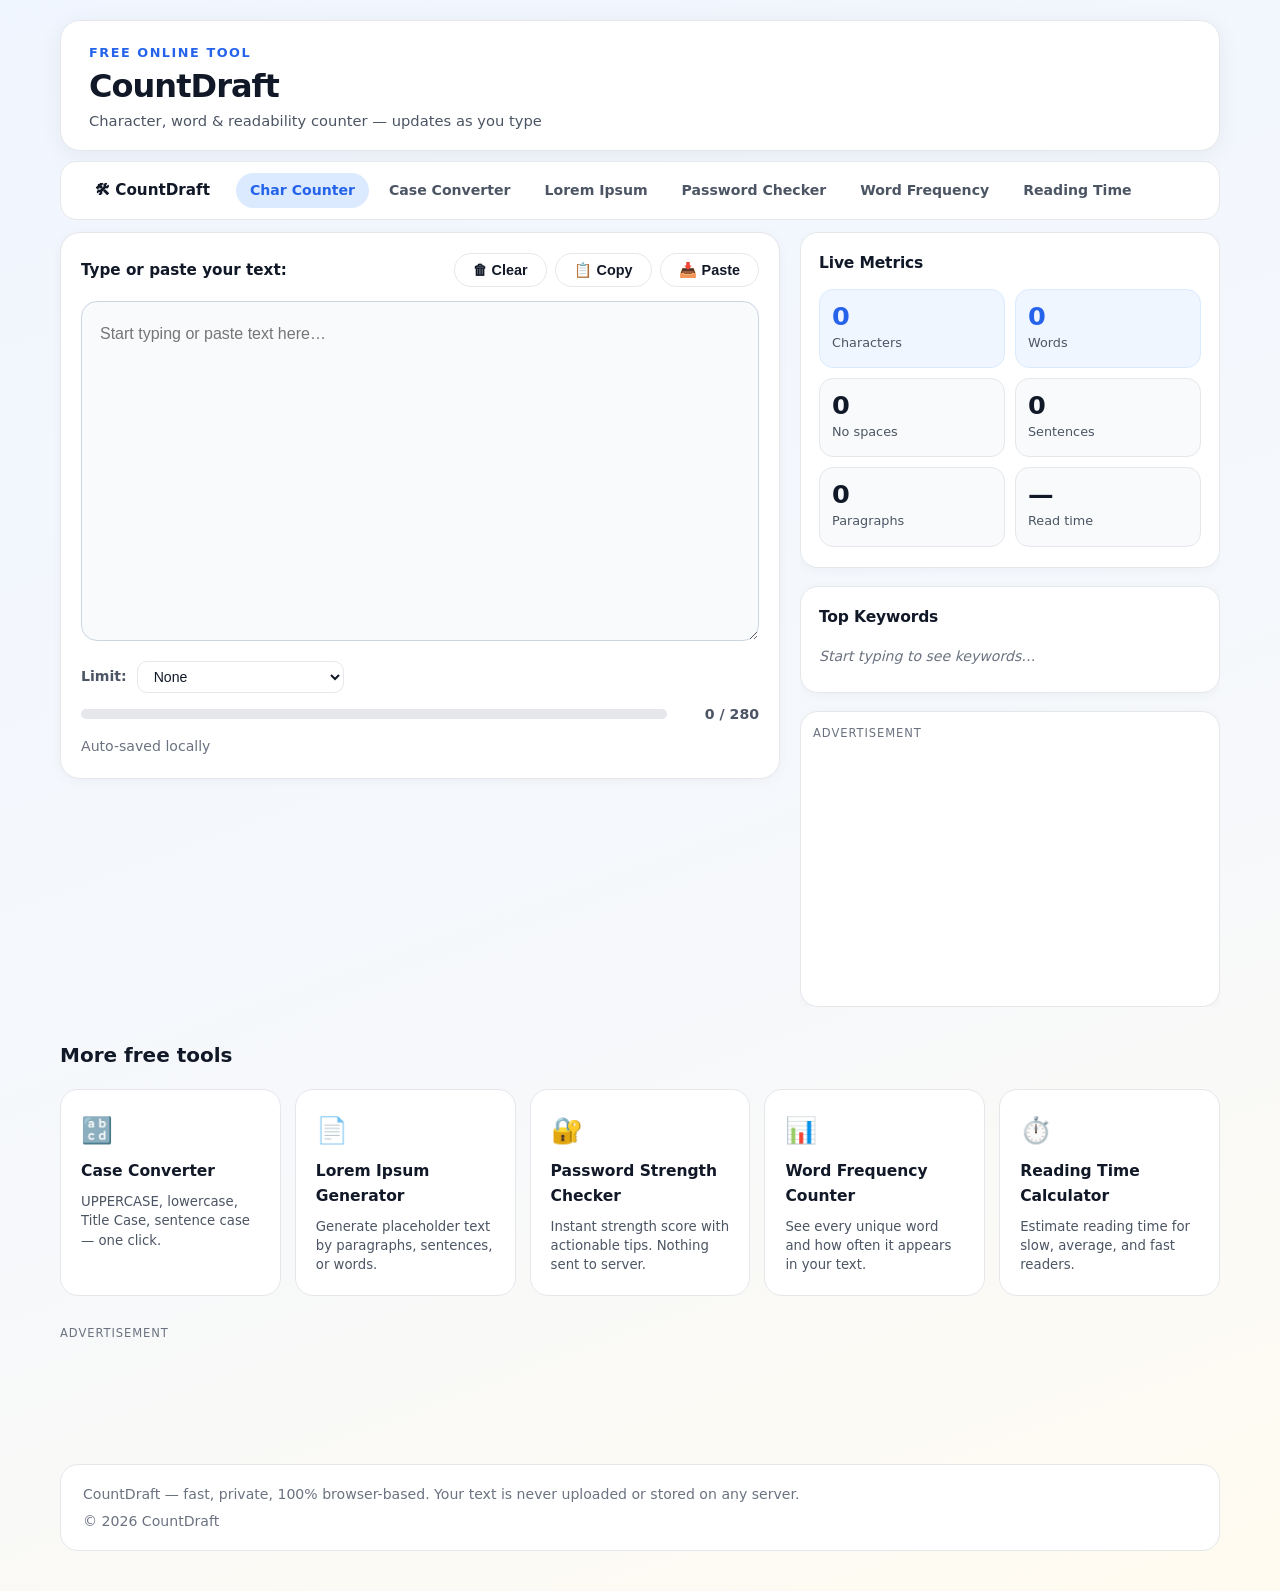
<file: index.html>
<!DOCTYPE html>
<html lang="en">
<head>
  <meta charset="UTF-8" />
  <meta name="viewport" content="width=device-width, initial-scale=1.0" />
  <meta name="description" content="CountDraft — free instant character, word, sentence and paragraph counter with character limits for Twitter, LinkedIn, Instagram and more. Perfect for writers, students, and marketers." />
  <meta name="google-adsense-account" content="ca-pub-3660868413101432" />
  <title>CountDraft | Free Character & Word Counter</title>
  <!-- Google Analytics -->
  <script async src="https://www.googletagmanager.com/gtag/js?id=G-VCFSG1SNF4"></script>
  <script>
    window.dataLayer = window.dataLayer || [];
    function gtag(){dataLayer.push(arguments);}
    gtag('js', new Date());
    gtag('config', 'G-VCFSG1SNF4');
  </script>
  <link rel="stylesheet" href="styles.css" />
  <script async src="https://pagead2.googlesyndication.com/pagead/js/adsbygoogle.js?client=ca-pub-3660868413101432"
     crossorigin="anonymous"></script>
</head>
<body>
  <div class="page-shell">

    <!-- Header — brand top, leaderboard below (no layout shift) -->
    <header class="site-header">
      <div class="header-brand">
        <p class="eyebrow">Free Online Tool</p>
        <h1>CountDraft</h1>
        <p class="header-tagline">Character, word &amp; readability counter — updates as you type</p>
      </div>
    </header>

    <!-- Site navigation -->
    <nav class="site-nav" aria-label="Tools">
      <a href="/" class="nav-home">🛠 CountDraft</a>
      <a href="/" class="active">Char Counter</a>
      <a href="/case-converter/">Case Converter</a>
      <a href="/lorem-ipsum/">Lorem Ipsum</a>
      <a href="/password-checker/">Password Checker</a>
      <a href="/word-frequency/">Word Frequency</a>
      <a href="/reading-time/">Reading Time</a>
    </nav>

    <!-- Leaderboard ad sits between header and editor — no content shifts when it loads -->
    <div class="header-ad">
      <div class="ad-label">Advertisement</div>
      <ins class="adsbygoogle ad-leaderboard"
           style="display:block"
           data-ad-client="ca-pub-3660868413101432"
           data-ad-slot="3349015779"
           data-ad-format="auto"
           data-full-width-responsive="true"></ins>
      <script>(adsbygoogle = window.adsbygoogle || []).push({});</script>
    </div>

    <main>
      <!-- Editor + sticky sidebar layout -->
      <section id="editor" class="editor-section">

        <!-- Left: text editor -->
        <div class="editor-card">
          <div class="toolbar">
            <span class="toolbar-label">Type or paste your text:</span>
            <div class="toolbar-actions">
              <button id="btnClear" class="button button-tertiary" title="Clear all text">
                <span aria-hidden="true">🗑</span> Clear
              </button>
              <button id="btnCopy" class="button button-tertiary" title="Copy to clipboard">
                <span aria-hidden="true">📋</span> Copy
              </button>
              <button id="btnPaste" class="button button-tertiary" title="Paste from clipboard (Ctrl+V also works)">
                <span aria-hidden="true">📥</span> Paste
              </button>
            </div>
          </div>

          <textarea id="textInput"
            placeholder="Start typing or paste text here…"
            aria-label="Text editor for counting characters and words"></textarea>

          <!-- Goal / character-limit tracker -->
          <div class="goal-row">
            <div class="goal-controls">
              <label for="goalSelect" class="goal-label">Limit:</label>
              <select id="goalSelect" class="goal-select" aria-label="Character limit preset">
                <option value="">None</option>
                <option value="280">Twitter / X (280)</option>
                <option value="500">Mastodon (500)</option>
                <option value="2200">Instagram caption (2,200)</option>
                <option value="3000">LinkedIn post (3,000)</option>
                <option value="custom">Custom…</option>
              </select>
              <input id="goalCustom" class="goal-input" type="number" min="1"
                placeholder="e.g. 500" aria-label="Custom character limit" />
            </div>
            <div class="goal-progress-wrap" id="goalProgressWrap" hidden>
              <div class="goal-progress-bar" role="progressbar"
                aria-valuenow="0" aria-valuemin="0" aria-valuemax="100">
                <div class="goal-progress-fill" id="goalFill"></div>
              </div>
              <span class="goal-counter" id="goalCounter" aria-live="polite">0 / 280</span>
            </div>
          </div>

          <div class="status-row">
            <span id="saveStatus">Auto-saved locally</span>
            <span id="restoreStatus"></span>
          </div>
        </div>

        <!-- Right: sticky metrics sidebar -->
        <aside class="metrics-panel" aria-label="Live text metrics">

          <!-- Core stats -->
          <div class="metrics-card">
            <h2>Live Metrics</h2>
            <div class="metrics-grid">
              <div class="metric-item metric-highlight">
                <span id="charCount">0</span>
                <p>Characters</p>
              </div>
              <div class="metric-item metric-highlight">
                <span id="wordCount">0</span>
                <p>Words</p>
              </div>
              <div class="metric-item">
                <span id="charNoSpaceCount">0</span>
                <p>No spaces</p>
              </div>
              <div class="metric-item">
                <span id="sentenceCount">0</span>
                <p>Sentences</p>
              </div>
              <div class="metric-item">
                <span id="paragraphCount">0</span>
                <p>Paragraphs</p>
              </div>
              <div class="metric-item">
                <span id="readTime">—</span>
                <p>Read time</p>
              </div>
            </div>
          </div>

          <!-- Keyword density — now in sidebar, visible without scrolling -->
          <div class="metrics-card keywords-card">
            <h2>Top Keywords</h2>
            <ul id="keywordList" class="keyword-list">
              <li class="keyword-empty">Start typing to see keywords…</li>
            </ul>
          </div>

          <!-- Sidebar ad (300×250 — highest RPM unit) -->
          <div class="metrics-card ad-panel">
            <div class="ad-label">Advertisement</div>
            <ins class="adsbygoogle ad-sidebar"
             style="display:block"
             data-ad-client="ca-pub-3660868413101432"
             data-ad-slot="8772164620"
             data-ad-format="auto"
             data-full-width-responsive="true"></ins>
        <script>(adsbygoogle = window.adsbygoogle || []).push({});</script>
          </div>

        </aside>
      </section>

      <!-- More tools -->
      <section class="features-section">
        <h2>More free tools</h2>
        <div class="tools-grid">
          <a href="/case-converter/" class="tool-link-card">
            <span class="tl-icon">🔡</span>
            <span class="tl-name">Case Converter</span>
            <span class="tl-desc">UPPERCASE, lowercase, Title Case, sentence case — one click.</span>
          </a>
          <a href="/lorem-ipsum/" class="tool-link-card">
            <span class="tl-icon">📄</span>
            <span class="tl-name">Lorem Ipsum Generator</span>
            <span class="tl-desc">Generate placeholder text by paragraphs, sentences, or words.</span>
          </a>
          <a href="/password-checker/" class="tool-link-card">
            <span class="tl-icon">🔐</span>
            <span class="tl-name">Password Strength Checker</span>
            <span class="tl-desc">Instant strength score with actionable tips. Nothing sent to server.</span>
          </a>
          <a href="/word-frequency/" class="tool-link-card">
            <span class="tl-icon">📊</span>
            <span class="tl-name">Word Frequency Counter</span>
            <span class="tl-desc">See every unique word and how often it appears in your text.</span>
          </a>
          <a href="/reading-time/" class="tool-link-card">
            <span class="tl-icon">⏱️</span>
            <span class="tl-name">Reading Time Calculator</span>
            <span class="tl-desc">Estimate reading time for slow, average, and fast readers.</span>
          </a>
        </div>
      </section>

      <!-- Responsive horizontal ad banner — above footer -->
      <div class="ad-banner-wrap">
        <div class="ad-label">Advertisement</div>
        <ins class="adsbygoogle ad-horizontal"
             style="display:block"
             data-ad-client="ca-pub-3660868413101432"
             data-ad-slot="3636790382"
             data-ad-format="auto"
             data-full-width-responsive="true"></ins>
        <script>(adsbygoogle = window.adsbygoogle || []).push({});</script>
      </div>
    </main>

    <footer class="footer">
      <p>CountDraft — fast, private, 100% browser-based. Your text is never uploaded or stored on any server.</p>
      <p>© 2026 CountDraft</p>
    </footer>
  </div>
  <script src="script.js"></script>
</body>
</html>
</file>
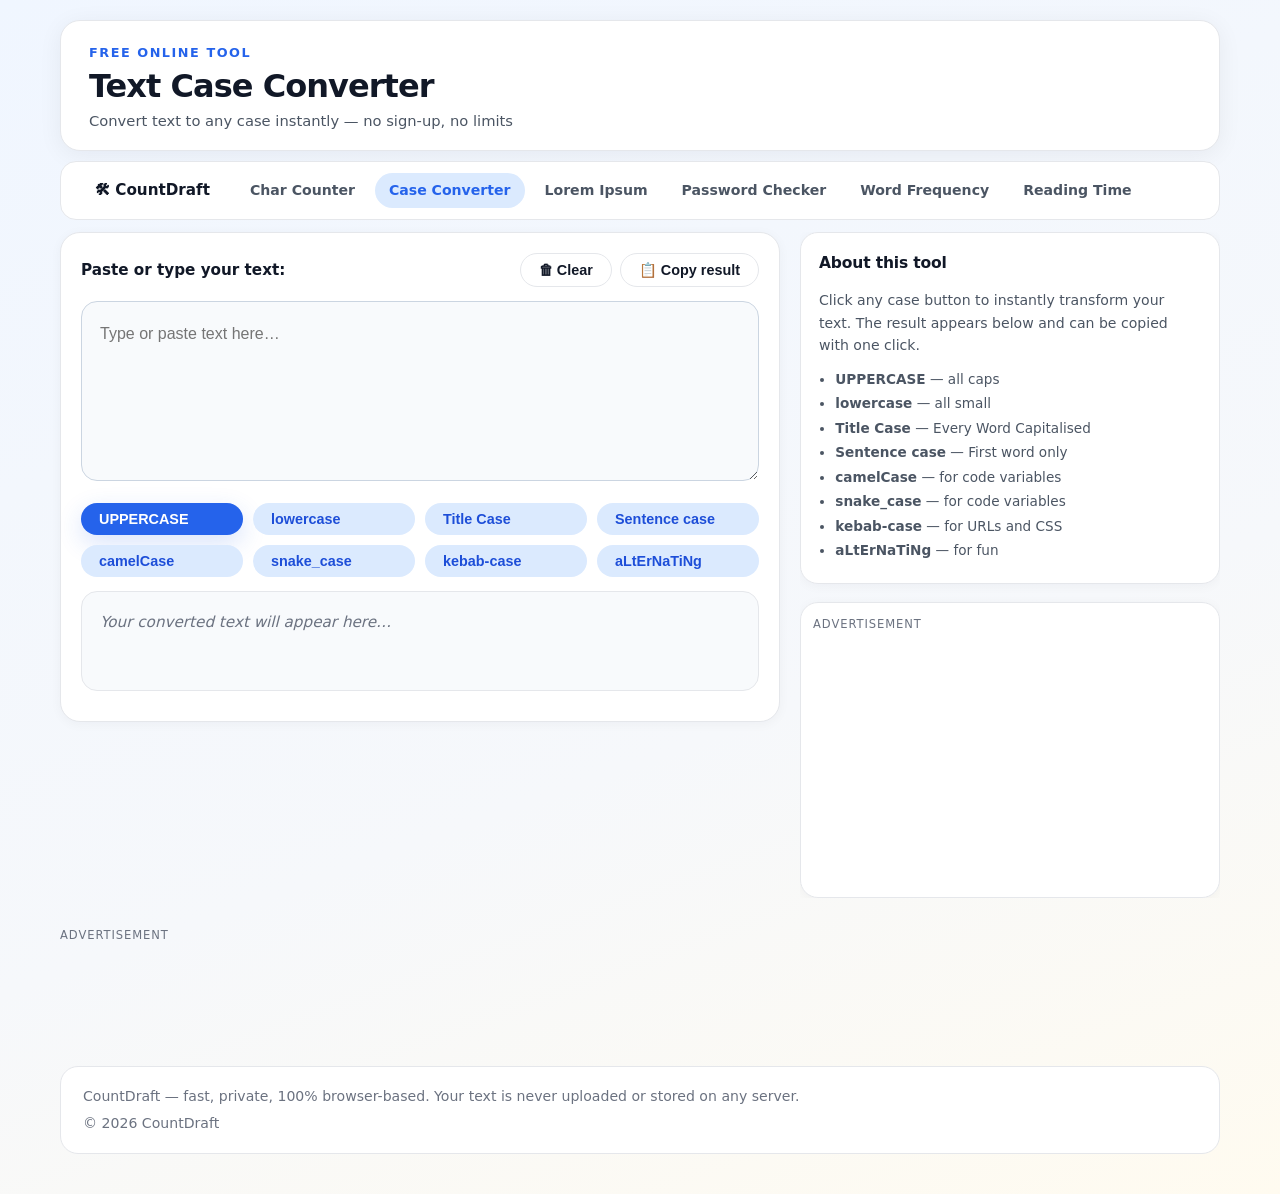
<file: case-converter/index.html>
<!DOCTYPE html>
<html lang="en">
<head>
  <meta charset="UTF-8" />
  <meta name="viewport" content="width=device-width, initial-scale=1.0" />
  <meta name="description" content="Free online text case converter — instantly convert text to UPPERCASE, lowercase, Title Case, Sentence case, or alternating case. No sign-up required." />
  <meta name="google-adsense-account" content="ca-pub-3660868413101432" />
  <title>Text Case Converter — Free Online Tool | CountDraft</title>
  <script async src="https://www.googletagmanager.com/gtag/js?id=G-VCFSG1SNF4"></script>
  <script>
    window.dataLayer = window.dataLayer || [];
    function gtag(){dataLayer.push(arguments);}
    gtag('js', new Date());
    gtag('config', 'G-VCFSG1SNF4');
  </script>
  <link rel="stylesheet" href="../styles.css" />
  <script async src="https://pagead2.googlesyndication.com/pagead/js/adsbygoogle.js?client=ca-pub-3660868413101432" crossorigin="anonymous"></script>
</head>
<body>
  <div class="page-shell">

    <header class="site-header">
      <div class="header-brand">
        <p class="eyebrow">Free Online Tool</p>
        <h1>Text Case Converter</h1>
        <p class="header-tagline">Convert text to any case instantly — no sign-up, no limits</p>
      </div>
    </header>

    <nav class="site-nav" aria-label="Tools">
      <a href="/" class="nav-home">🛠 CountDraft</a>
      <a href="/">Char Counter</a>
      <a href="/case-converter/" class="active">Case Converter</a>
      <a href="/lorem-ipsum/">Lorem Ipsum</a>
      <a href="/password-checker/">Password Checker</a>
      <a href="/word-frequency/">Word Frequency</a>
      <a href="/reading-time/">Reading Time</a>
    </nav>

    <div class="header-ad">
      <div class="ad-label">Advertisement</div>
      <ins class="adsbygoogle ad-leaderboard"
           style="display:block"
           data-ad-client="ca-pub-3660868413101432"
           data-ad-slot="3349015779"
           data-ad-format="auto"
           data-full-width-responsive="true"></ins>
      <script>(adsbygoogle = window.adsbygoogle || []).push({});</script>
    </div>

    <main>
      <section class="tool-section">

        <div class="tool-card">
          <div class="toolbar">
            <span class="toolbar-label">Paste or type your text:</span>
            <div class="toolbar-actions">
              <button id="btnClear" class="button button-tertiary">🗑 Clear</button>
              <button id="btnCopy" class="button button-tertiary">📋 Copy result</button>
            </div>
          </div>

          <textarea id="textInput" placeholder="Type or paste text here…"
            aria-label="Text to convert" style="min-height:180px"></textarea>

          <div class="case-grid" style="margin-top:14px">
            <button class="button button-primary" data-case="upper">UPPERCASE</button>
            <button class="button button-secondary" data-case="lower">lowercase</button>
            <button class="button button-secondary" data-case="title">Title Case</button>
            <button class="button button-secondary" data-case="sentence">Sentence case</button>
            <button class="button button-secondary" data-case="camel">camelCase</button>
            <button class="button button-secondary" data-case="snake">snake_case</button>
            <button class="button button-secondary" data-case="kebab">kebab-case</button>
            <button class="button button-secondary" data-case="alternate">aLtErNaTiNg</button>
          </div>

          <div class="tool-output empty" id="output">Your converted text will appear here…</div>
          <div class="status-row"><span id="saveStatus"></span></div>
        </div>

        <aside class="tool-sidebar">
          <div class="metrics-card">
            <h2>About this tool</h2>
            <p style="font-size:0.88rem;color:var(--text-secondary);margin:0 0 10px">Click any case button to instantly transform your text. The result appears below and can be copied with one click.</p>
            <ul style="font-size:0.85rem;color:var(--text-secondary);padding-left:1.2em;margin:0;line-height:1.8">
              <li><strong>UPPERCASE</strong> — all caps</li>
              <li><strong>lowercase</strong> — all small</li>
              <li><strong>Title Case</strong> — Every Word Capitalised</li>
              <li><strong>Sentence case</strong> — First word only</li>
              <li><strong>camelCase</strong> — for code variables</li>
              <li><strong>snake_case</strong> — for code variables</li>
              <li><strong>kebab-case</strong> — for URLs and CSS</li>
              <li><strong>aLtErNaTiNg</strong> — for fun</li>
            </ul>
          </div>

          <div class="metrics-card ad-panel">
            <div class="ad-label">Advertisement</div>
            <ins class="adsbygoogle ad-sidebar"
                 style="display:block"
                 data-ad-client="ca-pub-3660868413101432"
                 data-ad-slot="8772164620"
                 data-ad-format="auto"
                 data-full-width-responsive="true"></ins>
            <script>(adsbygoogle = window.adsbygoogle || []).push({});</script>
          </div>
        </aside>
      </section>

      <div class="ad-banner-wrap">
        <div class="ad-label">Advertisement</div>
        <ins class="adsbygoogle ad-horizontal"
             style="display:block"
             data-ad-client="ca-pub-3660868413101432"
             data-ad-slot="3636790382"
             data-ad-format="auto"
             data-full-width-responsive="true"></ins>
        <script>(adsbygoogle = window.adsbygoogle || []).push({});</script>
      </div>
    </main>

    <footer class="footer">
      <p>CountDraft — fast, private, 100% browser-based. Your text is never uploaded or stored on any server.</p>
      <p>© 2026 CountDraft</p>
    </footer>
  </div>
  <script>
    const input  = document.getElementById('textInput');
    const output = document.getElementById('output');
    const status = document.getElementById('saveStatus');

    function flash(msg) {
      status.textContent = msg;
      setTimeout(() => status.textContent = '', 2000);
    }

    function toTitleCase(str) {
      return str.replace(/\w\S*/g, w => w.charAt(0).toUpperCase() + w.slice(1).toLowerCase());
    }

    function toSentenceCase(str) {
      return str.toLowerCase().replace(/(^\s*\w|[.!?]\s*\w)/g, c => c.toUpperCase());
    }

    function toCamelCase(str) {
      return str.toLowerCase().replace(/[^a-zA-Z0-9]+(.)/g, (_, c) => c.toUpperCase());
    }

    function toSnakeCase(str) {
      return str.trim().toLowerCase().replace(/\s+/g, '_').replace(/[^a-z0-9_]/g, '');
    }

    function toKebabCase(str) {
      return str.trim().toLowerCase().replace(/\s+/g, '-').replace(/[^a-z0-9-]/g, '');
    }

    function toAlternating(str) {
      return str.split('').map((c, i) => i % 2 === 0 ? c.toLowerCase() : c.toUpperCase()).join('');
    }

    document.querySelectorAll('[data-case]').forEach(btn => {
      btn.addEventListener('click', () => {
        const text = input.value;
        if (!text.trim()) { flash('Paste some text first'); return; }
        const map = {
          upper: t => t.toUpperCase(),
          lower: t => t.toLowerCase(),
          title: toTitleCase,
          sentence: toSentenceCase,
          camel: toCamelCase,
          snake: toSnakeCase,
          kebab: toKebabCase,
          alternate: toAlternating,
        };
        output.textContent = map[btn.dataset.case](text);
        output.classList.remove('empty');
        if (typeof gtag === 'function') gtag('event', 'case_converted', { case_type: btn.dataset.case });
      });
    });

    document.getElementById('btnClear').addEventListener('click', () => {
      input.value = '';
      output.textContent = 'Your converted text will appear here…';
      output.classList.add('empty');
    });

    document.getElementById('btnCopy').addEventListener('click', async () => {
      if (output.classList.contains('empty')) { flash('Nothing to copy yet'); return; }
      await navigator.clipboard.writeText(output.textContent);
      flash('✔ Copied!');
    });
  </script>
</body>
</html>
</file>
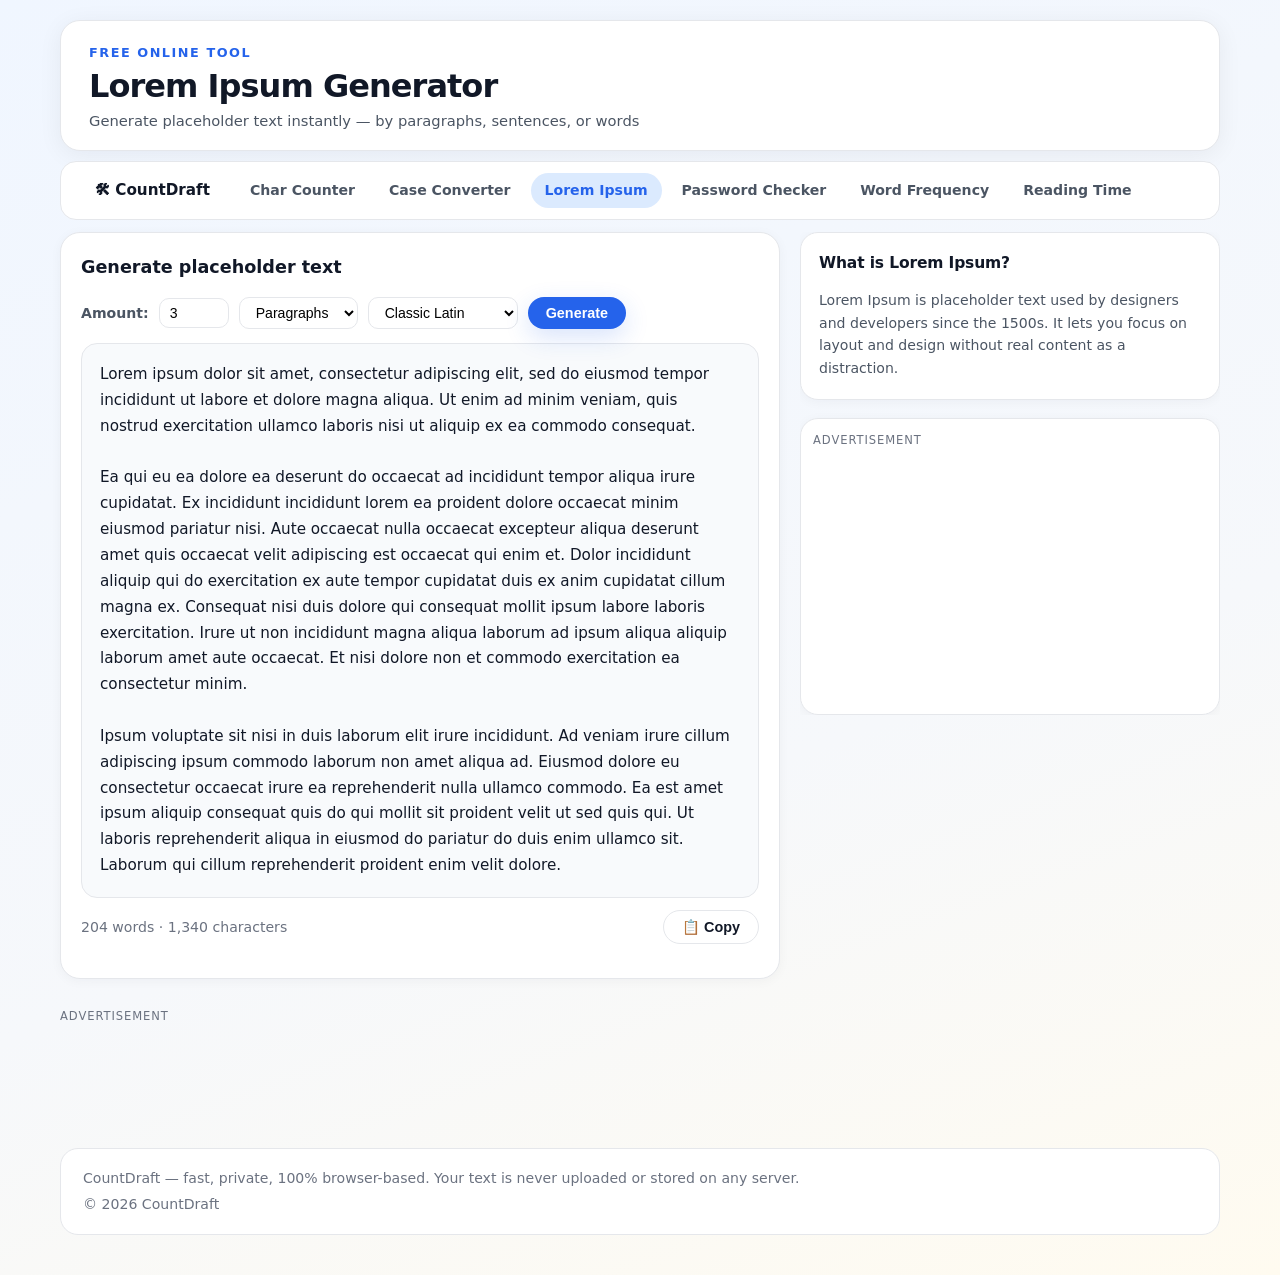
<file: lorem-ipsum/index.html>
<!DOCTYPE html>
<html lang="en">
<head>
  <meta charset="UTF-8" />
  <meta name="viewport" content="width=device-width, initial-scale=1.0" />
  <meta name="description" content="Free Lorem Ipsum generator — generate placeholder text by paragraphs, sentences, or words. Classic Latin or random English dummy text. Instant copy." />
  <meta name="google-adsense-account" content="ca-pub-3660868413101432" />
  <title>Lorem Ipsum Generator — Free Placeholder Text | CountDraft</title>
  <script async src="https://www.googletagmanager.com/gtag/js?id=G-VCFSG1SNF4"></script>
  <script>
    window.dataLayer = window.dataLayer || [];
    function gtag(){dataLayer.push(arguments);}
    gtag('js', new Date());
    gtag('config', 'G-VCFSG1SNF4');
  </script>
  <link rel="stylesheet" href="../styles.css" />
  <script async src="https://pagead2.googlesyndication.com/pagead/js/adsbygoogle.js?client=ca-pub-3660868413101432" crossorigin="anonymous"></script>
</head>
<body>
  <div class="page-shell">

    <header class="site-header">
      <div class="header-brand">
        <p class="eyebrow">Free Online Tool</p>
        <h1>Lorem Ipsum Generator</h1>
        <p class="header-tagline">Generate placeholder text instantly — by paragraphs, sentences, or words</p>
      </div>
    </header>

    <nav class="site-nav" aria-label="Tools">
      <a href="/" class="nav-home">🛠 CountDraft</a>
      <a href="/">Char Counter</a>
      <a href="/case-converter/">Case Converter</a>
      <a href="/lorem-ipsum/" class="active">Lorem Ipsum</a>
      <a href="/password-checker/">Password Checker</a>
      <a href="/word-frequency/">Word Frequency</a>
      <a href="/reading-time/">Reading Time</a>
    </nav>

    <div class="header-ad">
      <div class="ad-label">Advertisement</div>
      <ins class="adsbygoogle ad-leaderboard"
           style="display:block"
           data-ad-client="ca-pub-3660868413101432"
           data-ad-slot="3349015779"
           data-ad-format="auto"
           data-full-width-responsive="true"></ins>
      <script>(adsbygoogle = window.adsbygoogle || []).push({});</script>
    </div>

    <main>
      <section class="tool-section">

        <div class="tool-card">
          <h2>Generate placeholder text</h2>
          <div class="lorem-controls">
            <label for="loremCount">Amount:</label>
            <input type="number" id="loremCount" value="3" min="1" max="50" />
            <select id="loremType">
              <option value="paragraphs">Paragraphs</option>
              <option value="sentences">Sentences</option>
              <option value="words">Words</option>
            </select>
            <select id="loremStyle">
              <option value="classic">Classic Latin</option>
              <option value="english">Random English</option>
            </select>
            <button class="button button-primary" id="btnGenerate">Generate</button>
          </div>

          <div class="tool-output empty" id="output">Click Generate to create placeholder text…</div>

          <div class="toolbar" style="margin-top:12px">
            <span id="wordCountOut" style="font-size:0.88rem;color:var(--text-muted)"></span>
            <div class="toolbar-actions">
              <button class="button button-tertiary" id="btnCopy">📋 Copy</button>
            </div>
          </div>
        </div>

        <aside class="tool-sidebar">
          <div class="metrics-card">
            <h2>What is Lorem Ipsum?</h2>
            <p style="font-size:0.88rem;color:var(--text-secondary);margin:0">Lorem Ipsum is placeholder text used by designers and developers since the 1500s. It lets you focus on layout and design without real content as a distraction.</p>
          </div>

          <div class="metrics-card ad-panel">
            <div class="ad-label">Advertisement</div>
            <ins class="adsbygoogle ad-sidebar"
                 style="display:block"
                 data-ad-client="ca-pub-3660868413101432"
                 data-ad-slot="8772164620"
                 data-ad-format="auto"
                 data-full-width-responsive="true"></ins>
            <script>(adsbygoogle = window.adsbygoogle || []).push({});</script>
          </div>
        </aside>
      </section>

      <div class="ad-banner-wrap">
        <div class="ad-label">Advertisement</div>
        <ins class="adsbygoogle ad-horizontal"
             style="display:block"
             data-ad-client="ca-pub-3660868413101432"
             data-ad-slot="3636790382"
             data-ad-format="auto"
             data-full-width-responsive="true"></ins>
        <script>(adsbygoogle = window.adsbygoogle || []).push({});</script>
      </div>
    </main>

    <footer class="footer">
      <p>CountDraft — fast, private, 100% browser-based. Your text is never uploaded or stored on any server.</p>
      <p>© 2026 CountDraft</p>
    </footer>
  </div>
  <script>
    const WORDS_LATIN = ['lorem','ipsum','dolor','sit','amet','consectetur','adipiscing','elit','sed','do','eiusmod','tempor','incididunt','ut','labore','et','dolore','magna','aliqua','enim','ad','minim','veniam','quis','nostrud','exercitation','ullamco','laboris','nisi','aliquip','ex','ea','commodo','consequat','duis','aute','irure','in','reprehenderit','voluptate','velit','esse','cillum','eu','fugiat','nulla','pariatur','excepteur','sint','occaecat','cupidatat','non','proident','sunt','culpa','qui','officia','deserunt','mollit','anim','est','laborum'];
    const WORDS_EN = ['the','quick','brown','fox','jumps','over','lazy','dog','pack','my','box','with','five','dozen','liquor','jugs','how','vexingly','daft','zebras','jump','sphinx','quartz','jive','nymph','waltz','bad','luck','fix','help','wizard','bevy','jocks','glib','thin','warm','soft','crisp','vast','deep','rich','bold','free','pure','smart','swift','bright','clear','fresh','kind','calm','wide','long','near','safe','true','live'];

    function randWord(arr) { return arr[Math.floor(Math.random() * arr.length)]; }

    function makeSentence(arr) {
      const len = 8 + Math.floor(Math.random() * 10);
      const words = Array.from({length: len}, () => randWord(arr));
      words[0] = words[0].charAt(0).toUpperCase() + words[0].slice(1);
      return words.join(' ') + '.';
    }

    function makeParagraph(arr) {
      const count = 4 + Math.floor(Math.random() * 4);
      return Array.from({length: count}, () => makeSentence(arr)).join(' ');
    }

    function generate() {
      const count = Math.min(50, Math.max(1, parseInt(document.getElementById('loremCount').value) || 3));
      const type  = document.getElementById('loremType').value;
      const style = document.getElementById('loremStyle').value;
      const arr   = style === 'classic' ? WORDS_LATIN : WORDS_EN;
      let result  = '';

      if (type === 'paragraphs') {
        const paras = Array.from({length: count}, () => makeParagraph(arr));
        // Classic always starts with the famous opening
        if (style === 'classic') paras[0] = 'Lorem ipsum dolor sit amet, consectetur adipiscing elit, sed do eiusmod tempor incididunt ut labore et dolore magna aliqua. Ut enim ad minim veniam, quis nostrud exercitation ullamco laboris nisi ut aliquip ex ea commodo consequat.';
        result = paras.join('\n\n');
      } else if (type === 'sentences') {
        result = Array.from({length: count}, () => makeSentence(arr)).join(' ');
      } else {
        result = Array.from({length: count}, () => randWord(arr)).join(' ');
        result = result.charAt(0).toUpperCase() + result.slice(1);
      }

      const out = document.getElementById('output');
      out.textContent = result;
      out.classList.remove('empty');
      const wc = result.trim().split(/\s+/).filter(Boolean).length;
      document.getElementById('wordCountOut').textContent = `${wc.toLocaleString()} words · ${result.length.toLocaleString()} characters`;
      if (typeof gtag === 'function') gtag('event', 'lorem_generated', { type, count });
    }

    document.getElementById('btnGenerate').addEventListener('click', generate);
    document.getElementById('btnCopy').addEventListener('click', async () => {
      const out = document.getElementById('output');
      if (out.classList.contains('empty')) return;
      await navigator.clipboard.writeText(out.textContent);
      document.getElementById('btnCopy').textContent = '✔ Copied!';
      setTimeout(() => document.getElementById('btnCopy').textContent = '📋 Copy', 2000);
    });

    generate(); // generate on load
  </script>
</body>
</html>
</file>
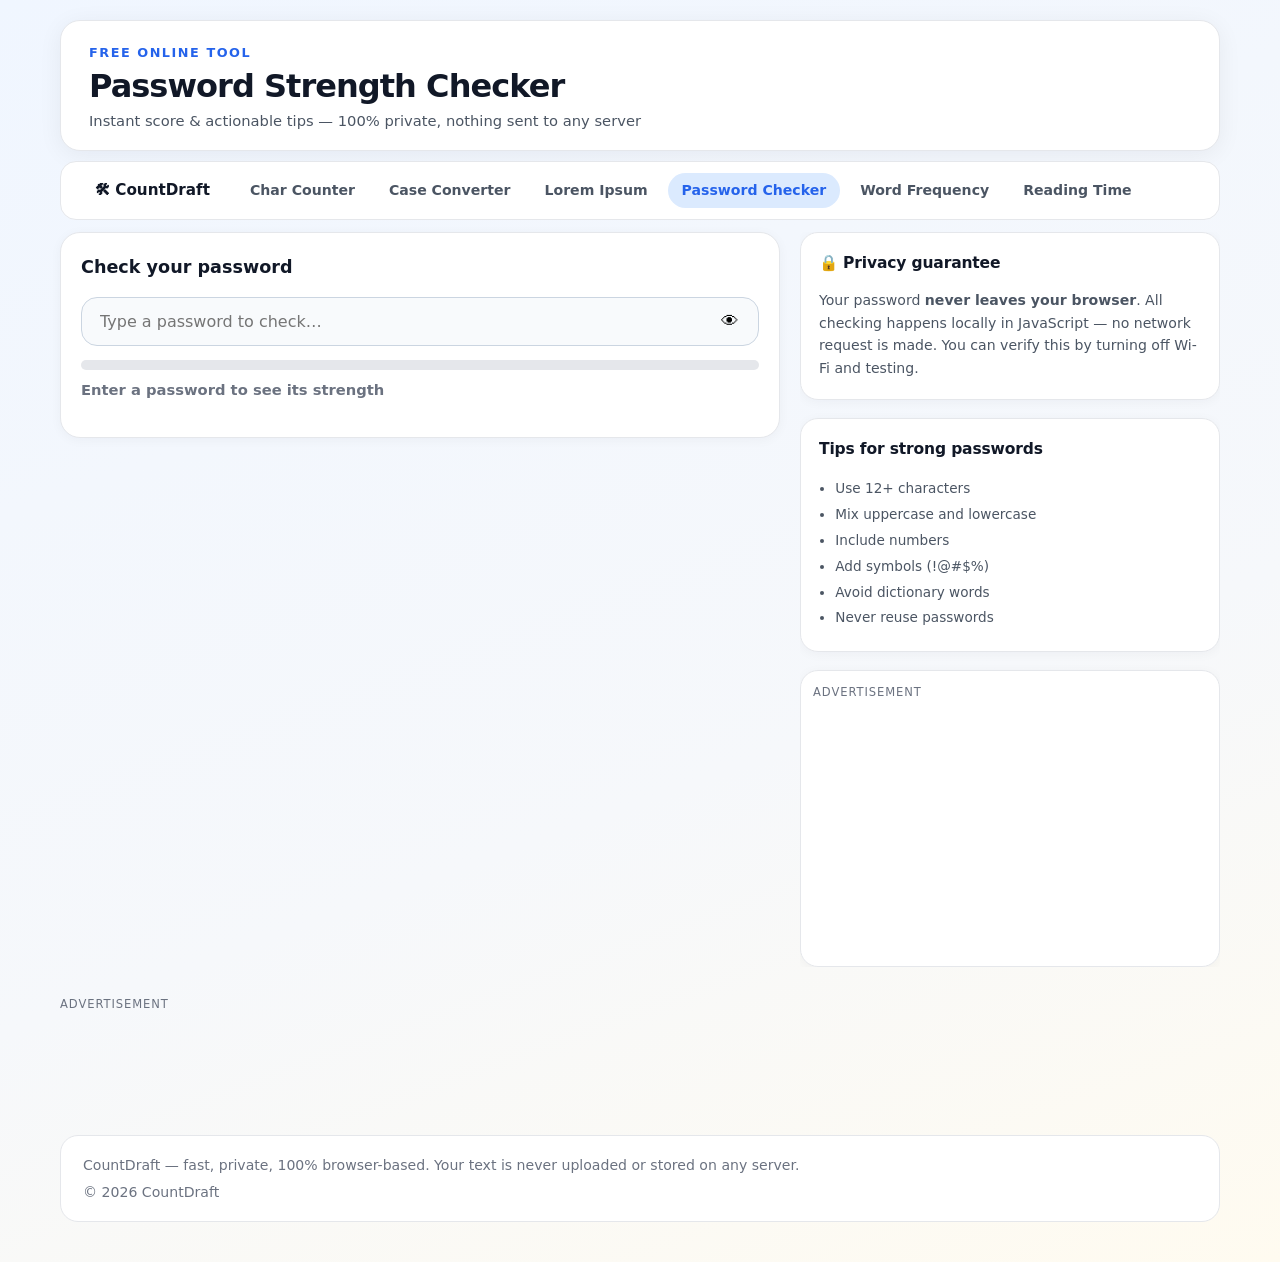
<file: password-checker/index.html>
<!DOCTYPE html>
<html lang="en">
<head>
  <meta charset="UTF-8" />
  <meta name="viewport" content="width=device-width, initial-scale=1.0" />
  <meta name="description" content="Free password strength checker — get an instant score and actionable tips to make your password stronger. 100% private, nothing is sent to any server." />
  <meta name="google-adsense-account" content="ca-pub-3660868413101432" />
  <title>Password Strength Checker — Free & Private | CountDraft</title>
  <script async src="https://www.googletagmanager.com/gtag/js?id=G-VCFSG1SNF4"></script>
  <script>
    window.dataLayer = window.dataLayer || [];
    function gtag(){dataLayer.push(arguments);}
    gtag('js', new Date());
    gtag('config', 'G-VCFSG1SNF4');
  </script>
  <link rel="stylesheet" href="../styles.css" />
  <script async src="https://pagead2.googlesyndication.com/pagead/js/adsbygoogle.js?client=ca-pub-3660868413101432" crossorigin="anonymous"></script>
</head>
<body>
  <div class="page-shell">

    <header class="site-header">
      <div class="header-brand">
        <p class="eyebrow">Free Online Tool</p>
        <h1>Password Strength Checker</h1>
        <p class="header-tagline">Instant score &amp; actionable tips — 100% private, nothing sent to any server</p>
      </div>
    </header>

    <nav class="site-nav" aria-label="Tools">
      <a href="/" class="nav-home">🛠 CountDraft</a>
      <a href="/">Char Counter</a>
      <a href="/case-converter/">Case Converter</a>
      <a href="/lorem-ipsum/">Lorem Ipsum</a>
      <a href="/password-checker/" class="active">Password Checker</a>
      <a href="/word-frequency/">Word Frequency</a>
      <a href="/reading-time/">Reading Time</a>
    </nav>

    <div class="header-ad">
      <div class="ad-label">Advertisement</div>
      <ins class="adsbygoogle ad-leaderboard"
           style="display:block"
           data-ad-client="ca-pub-3660868413101432"
           data-ad-slot="3349015779"
           data-ad-format="auto"
           data-full-width-responsive="true"></ins>
      <script>(adsbygoogle = window.adsbygoogle || []).push({});</script>
    </div>

    <main>
      <section class="tool-section">

        <div class="tool-card">
          <h2>Check your password</h2>

          <div style="position:relative;margin-bottom:14px">
            <input type="password" id="pwInput"
              placeholder="Type a password to check…"
              aria-label="Password to check"
              style="width:100%;padding:14px 48px 14px 18px;border-radius:16px;border:1.5px solid #cbd5e1;font-size:1rem;background:var(--surface-dim);font-family:inherit" />
            <button id="btnToggle" aria-label="Show/hide password"
              style="position:absolute;right:14px;top:50%;transform:translateY(-50%);background:none;border:none;cursor:pointer;font-size:1.1rem">👁</button>
          </div>

          <div class="strength-bar-wrap">
            <div class="strength-bar">
              <div class="strength-fill" id="strengthFill"></div>
            </div>
            <div class="strength-label" id="strengthLabel" style="color:var(--text-muted)">Enter a password to see its strength</div>
          </div>

          <ul class="strength-tips" id="tipsList" style="margin-top:16px"></ul>
        </div>

        <aside class="tool-sidebar">
          <div class="metrics-card">
            <h2>🔒 Privacy guarantee</h2>
            <p style="font-size:0.88rem;color:var(--text-secondary);margin:0">Your password <strong>never leaves your browser</strong>. All checking happens locally in JavaScript — no network request is made. You can verify this by turning off Wi-Fi and testing.</p>
          </div>

          <div class="metrics-card">
            <h2>Tips for strong passwords</h2>
            <ul style="font-size:0.85rem;color:var(--text-secondary);padding-left:1.2em;margin:0;line-height:1.9">
              <li>Use 12+ characters</li>
              <li>Mix uppercase and lowercase</li>
              <li>Include numbers</li>
              <li>Add symbols (!@#$%)</li>
              <li>Avoid dictionary words</li>
              <li>Never reuse passwords</li>
            </ul>
          </div>

          <div class="metrics-card ad-panel">
            <div class="ad-label">Advertisement</div>
            <ins class="adsbygoogle ad-sidebar"
                 style="display:block"
                 data-ad-client="ca-pub-3660868413101432"
                 data-ad-slot="8772164620"
                 data-ad-format="auto"
                 data-full-width-responsive="true"></ins>
            <script>(adsbygoogle = window.adsbygoogle || []).push({});</script>
          </div>
        </aside>
      </section>

      <div class="ad-banner-wrap">
        <div class="ad-label">Advertisement</div>
        <ins class="adsbygoogle ad-horizontal"
             style="display:block"
             data-ad-client="ca-pub-3660868413101432"
             data-ad-slot="3636790382"
             data-ad-format="auto"
             data-full-width-responsive="true"></ins>
        <script>(adsbygoogle = window.adsbygoogle || []).push({});</script>
      </div>
    </main>

    <footer class="footer">
      <p>CountDraft — fast, private, 100% browser-based. Your text is never uploaded or stored on any server.</p>
      <p>© 2026 CountDraft</p>
    </footer>
  </div>
  <script>
    const pwInput      = document.getElementById('pwInput');
    const strengthFill = document.getElementById('strengthFill');
    const strengthLabel= document.getElementById('strengthLabel');
    const tipsList     = document.getElementById('tipsList');

    const COMMON = new Set(['password','123456','qwerty','abc123','password1','111111','iloveyou','admin','letmein','monkey','welcome','dragon','master','sunshine','princess','shadow','superman','michael','football']);

    function checkPassword(pw) {
      const checks = [
        { id: 'len8',    pass: pw.length >= 8,   msg: 'At least 8 characters'  },
        { id: 'len12',   pass: pw.length >= 12,  msg: 'At least 12 characters' },
        { id: 'upper',   pass: /[A-Z]/.test(pw), msg: 'Contains uppercase letter' },
        { id: 'lower',   pass: /[a-z]/.test(pw), msg: 'Contains lowercase letter' },
        { id: 'number',  pass: /[0-9]/.test(pw), msg: 'Contains a number' },
        { id: 'symbol',  pass: /[^A-Za-z0-9]/.test(pw), msg: 'Contains a symbol (!@#$…)' },
        { id: 'common',  pass: !COMMON.has(pw.toLowerCase()), msg: 'Not a commonly used password' },
      ];

      const score = checks.filter(c => c.pass).length;
      return { checks, score };
    }

    const LEVELS = [
      { min: 0, max: 1, label: 'Very weak',  color: '#dc2626', pct: 10 },
      { min: 2, max: 3, label: 'Weak',       color: '#f97316', pct: 30 },
      { min: 4, max: 4, label: 'Fair',       color: '#d97706', pct: 55 },
      { min: 5, max: 5, label: 'Good',       color: '#65a30d', pct: 75 },
      { min: 6, max: 7, label: 'Strong',     color: '#16a34a', pct: 100 },
    ];

    function getLevel(score) {
      return LEVELS.find(l => score >= l.min && score <= l.max) || LEVELS[0];
    }

    pwInput.addEventListener('input', () => {
      const pw = pwInput.value;
      if (!pw) {
        strengthFill.style.width = '0%';
        strengthLabel.textContent = 'Enter a password to see its strength';
        strengthLabel.style.color = 'var(--text-muted)';
        tipsList.innerHTML = '';
        return;
      }

      const { checks, score } = checkPassword(pw);
      const level = getLevel(score);

      strengthFill.style.width = level.pct + '%';
      strengthFill.style.background = level.color;
      strengthLabel.textContent = level.label;
      strengthLabel.style.color = level.color;

      tipsList.innerHTML = checks.map(c =>
        `<li class="${c.pass ? 'pass' : 'fail'}">${c.pass ? '✅' : '❌'} ${c.msg}</li>`
      ).join('');

      if (typeof gtag === 'function') gtag('event', 'password_checked', { strength: level.label });
    });

    document.getElementById('btnToggle').addEventListener('click', () => {
      pwInput.type = pwInput.type === 'password' ? 'text' : 'password';
    });
  </script>
</body>
</html>
</file>
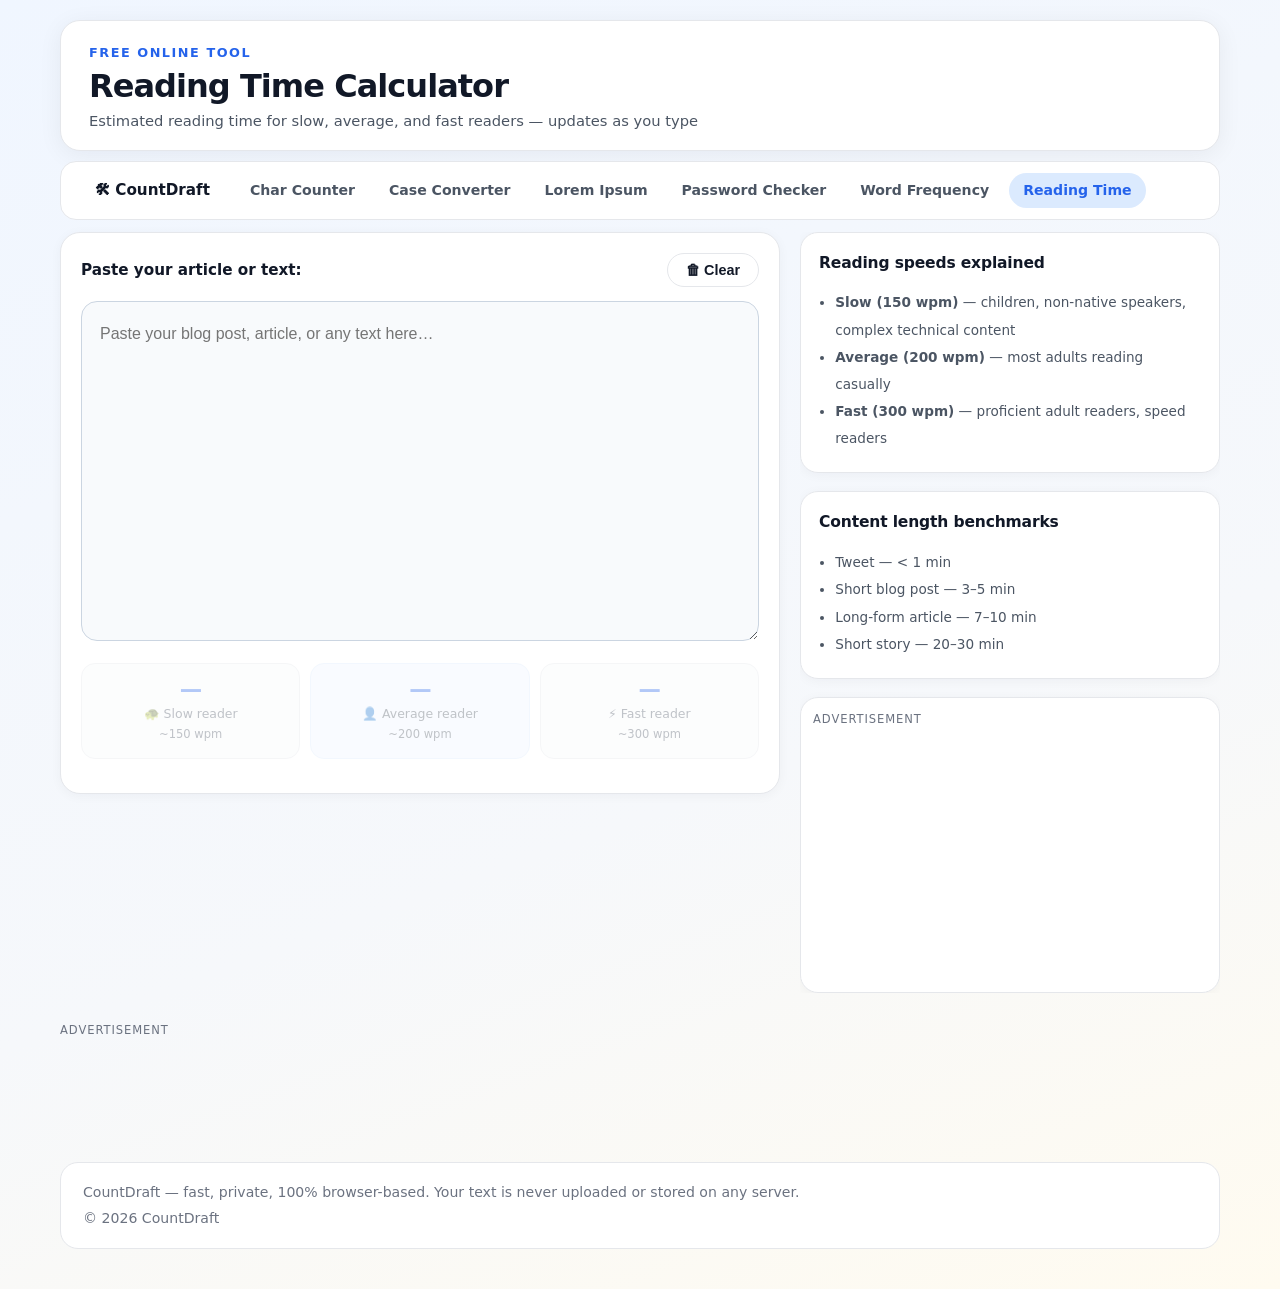
<file: reading-time/index.html>
<!DOCTYPE html>
<html lang="en">
<head>
  <meta charset="UTF-8" />
  <meta name="viewport" content="width=device-width, initial-scale=1.0" />
  <meta name="description" content="Free reading time calculator — paste any text and instantly see estimated reading time for slow, average, and fast readers. Perfect for bloggers, writers, and content marketers." />
  <meta name="google-adsense-account" content="ca-pub-3660868413101432" />
  <title>Reading Time Calculator — Free Instant Estimate | CountDraft</title>
  <script async src="https://www.googletagmanager.com/gtag/js?id=G-VCFSG1SNF4"></script>
  <script>
    window.dataLayer = window.dataLayer || [];
    function gtag(){dataLayer.push(arguments);}
    gtag('js', new Date());
    gtag('config', 'G-VCFSG1SNF4');
  </script>
  <link rel="stylesheet" href="../styles.css" />
  <script async src="https://pagead2.googlesyndication.com/pagead/js/adsbygoogle.js?client=ca-pub-3660868413101432" crossorigin="anonymous"></script>
</head>
<body>
  <div class="page-shell">

    <header class="site-header">
      <div class="header-brand">
        <p class="eyebrow">Free Online Tool</p>
        <h1>Reading Time Calculator</h1>
        <p class="header-tagline">Estimated reading time for slow, average, and fast readers — updates as you type</p>
      </div>
    </header>

    <nav class="site-nav" aria-label="Tools">
      <a href="/" class="nav-home">🛠 CountDraft</a>
      <a href="/">Char Counter</a>
      <a href="/case-converter/">Case Converter</a>
      <a href="/lorem-ipsum/">Lorem Ipsum</a>
      <a href="/password-checker/">Password Checker</a>
      <a href="/word-frequency/">Word Frequency</a>
      <a href="/reading-time/" class="active">Reading Time</a>
    </nav>

    <div class="header-ad">
      <div class="ad-label">Advertisement</div>
      <ins class="adsbygoogle ad-leaderboard"
           style="display:block"
           data-ad-client="ca-pub-3660868413101432"
           data-ad-slot="3349015779"
           data-ad-format="auto"
           data-full-width-responsive="true"></ins>
      <script>(adsbygoogle = window.adsbygoogle || []).push({});</script>
    </div>

    <main>
      <section class="tool-section">

        <div class="tool-card">
          <div class="toolbar">
            <span class="toolbar-label">Paste your article or text:</span>
            <div class="toolbar-actions">
              <button id="btnClear" class="button button-tertiary">🗑 Clear</button>
            </div>
          </div>

          <textarea id="textInput" placeholder="Paste your blog post, article, or any text here…"
            aria-label="Text to calculate reading time for"></textarea>

          <div class="reading-results" id="results" style="opacity:0.35">
            <div class="reading-card">
              <div class="r-time" id="slowTime">—</div>
              <div class="r-label">🐢 Slow reader<br><span style="font-size:0.72rem">~150 wpm</span></div>
            </div>
            <div class="reading-card" style="border-color:var(--blue-light);background:#f0f6ff">
              <div class="r-time" id="avgTime" style="color:var(--blue)">—</div>
              <div class="r-label">👤 Average reader<br><span style="font-size:0.72rem">~200 wpm</span></div>
            </div>
            <div class="reading-card">
              <div class="r-time" id="fastTime">—</div>
              <div class="r-label">⚡ Fast reader<br><span style="font-size:0.72rem">~300 wpm</span></div>
            </div>
          </div>

          <div class="status-row" style="margin-top:14px">
            <span id="wordCount" style="color:var(--text-muted);font-size:0.88rem"></span>
          </div>
        </div>

        <aside class="tool-sidebar">
          <div class="metrics-card">
            <h2>Reading speeds explained</h2>
            <ul style="font-size:0.85rem;color:var(--text-secondary);padding-left:1.2em;margin:0;line-height:2">
              <li><strong>Slow (150 wpm)</strong> — children, non-native speakers, complex technical content</li>
              <li><strong>Average (200 wpm)</strong> — most adults reading casually</li>
              <li><strong>Fast (300 wpm)</strong> — proficient adult readers, speed readers</li>
            </ul>
          </div>

          <div class="metrics-card">
            <h2>Content length benchmarks</h2>
            <ul style="font-size:0.85rem;color:var(--text-secondary);padding-left:1.2em;margin:0;line-height:2">
              <li>Tweet — &lt; 1 min</li>
              <li>Short blog post — 3–5 min</li>
              <li>Long-form article — 7–10 min</li>
              <li>Short story — 20–30 min</li>
            </ul>
          </div>

          <div class="metrics-card ad-panel">
            <div class="ad-label">Advertisement</div>
            <ins class="adsbygoogle ad-sidebar"
                 style="display:block"
                 data-ad-client="ca-pub-3660868413101432"
                 data-ad-slot="8772164620"
                 data-ad-format="auto"
                 data-full-width-responsive="true"></ins>
            <script>(adsbygoogle = window.adsbygoogle || []).push({});</script>
          </div>
        </aside>
      </section>

      <div class="ad-banner-wrap">
        <div class="ad-label">Advertisement</div>
        <ins class="adsbygoogle ad-horizontal"
             style="display:block"
             data-ad-client="ca-pub-3660868413101432"
             data-ad-slot="3636790382"
             data-ad-format="auto"
             data-full-width-responsive="true"></ins>
        <script>(adsbygoogle = window.adsbygoogle || []).push({});</script>
      </div>
    </main>

    <footer class="footer">
      <p>CountDraft — fast, private, 100% browser-based. Your text is never uploaded or stored on any server.</p>
      <p>© 2026 CountDraft</p>
    </footer>
  </div>
  <script>
    const textInput = document.getElementById('textInput');
    const results   = document.getElementById('results');

    function fmt(words, wpm) {
      if (!words) return '—';
      const mins = words / wpm;
      if (mins < 1) return '< 1 min';
      if (mins < 60) return `${Math.round(mins)} min`;
      const h = Math.floor(mins / 60), m = Math.round(mins % 60);
      return m ? `${h}h ${m}m` : `${h}h`;
    }

    function update() {
      const text  = textInput.value;
      const words = text.trim() === '' ? 0 : text.trim().split(/\s+/).filter(Boolean).length;

      document.getElementById('slowTime').textContent = fmt(words, 150);
      document.getElementById('avgTime').textContent  = fmt(words, 200);
      document.getElementById('fastTime').textContent = fmt(words, 300);
      document.getElementById('wordCount').textContent = words
        ? `${words.toLocaleString()} words · ${text.length.toLocaleString()} characters`
        : '';

      results.style.opacity = words ? '1' : '0.35';
      if (words && typeof gtag === 'function') gtag('event', 'reading_time_calculated', { word_count: words });
    }

    textInput.addEventListener('input', update);
    document.getElementById('btnClear').addEventListener('click', () => {
      textInput.value = '';
      update();
    });
  </script>
</body>
</html>
</file>
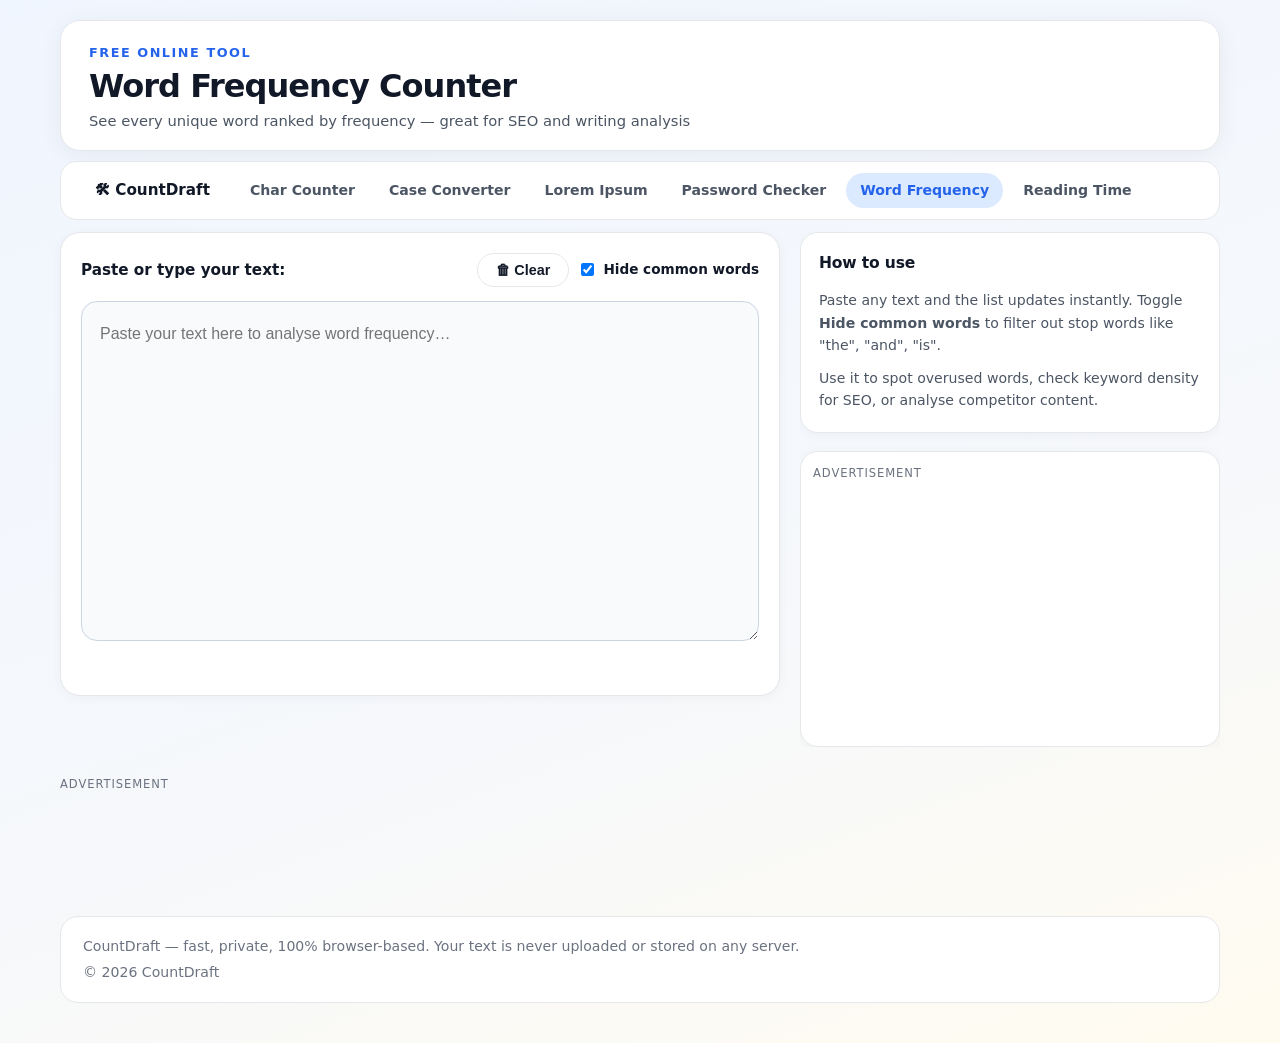
<file: word-frequency/index.html>
<!DOCTYPE html>
<html lang="en">
<head>
  <meta charset="UTF-8" />
  <meta name="viewport" content="width=device-width, initial-scale=1.0" />
  <meta name="description" content="Free word frequency counter — paste any text and instantly see every unique word ranked by how often it appears. Great for SEO, writing analysis, and keyword research." />
  <meta name="google-adsense-account" content="ca-pub-3660868413101432" />
  <title>Word Frequency Counter — See Every Word's Count | CountDraft</title>
  <script async src="https://www.googletagmanager.com/gtag/js?id=G-VCFSG1SNF4"></script>
  <script>
    window.dataLayer = window.dataLayer || [];
    function gtag(){dataLayer.push(arguments);}
    gtag('js', new Date());
    gtag('config', 'G-VCFSG1SNF4');
  </script>
  <link rel="stylesheet" href="../styles.css" />
  <script async src="https://pagead2.googlesyndication.com/pagead/js/adsbygoogle.js?client=ca-pub-3660868413101432" crossorigin="anonymous"></script>
</head>
<body>
  <div class="page-shell">

    <header class="site-header">
      <div class="header-brand">
        <p class="eyebrow">Free Online Tool</p>
        <h1>Word Frequency Counter</h1>
        <p class="header-tagline">See every unique word ranked by frequency — great for SEO and writing analysis</p>
      </div>
    </header>

    <nav class="site-nav" aria-label="Tools">
      <a href="/" class="nav-home">🛠 CountDraft</a>
      <a href="/">Char Counter</a>
      <a href="/case-converter/">Case Converter</a>
      <a href="/lorem-ipsum/">Lorem Ipsum</a>
      <a href="/password-checker/">Password Checker</a>
      <a href="/word-frequency/" class="active">Word Frequency</a>
      <a href="/reading-time/">Reading Time</a>
    </nav>

    <div class="header-ad">
      <div class="ad-label">Advertisement</div>
      <ins class="adsbygoogle ad-leaderboard"
           style="display:block"
           data-ad-client="ca-pub-3660868413101432"
           data-ad-slot="3349015779"
           data-ad-format="auto"
           data-full-width-responsive="true"></ins>
      <script>(adsbygoogle = window.adsbygoogle || []).push({});</script>
    </div>

    <main>
      <section class="tool-section">

        <div class="tool-card">
          <div class="toolbar">
            <span class="toolbar-label">Paste or type your text:</span>
            <div class="toolbar-actions">
              <button id="btnClear" class="button button-tertiary">🗑 Clear</button>
              <label style="display:flex;align-items:center;gap:6px;font-size:0.85rem;font-weight:600;cursor:pointer">
                <input type="checkbox" id="stopToggle" checked /> Hide common words
              </label>
            </div>
          </div>

          <textarea id="textInput" placeholder="Paste your text here to analyse word frequency…"
            aria-label="Text to analyse"></textarea>

          <div class="status-row">
            <span id="summary" style="color:var(--text-muted);font-size:0.88rem"></span>
          </div>

          <div id="freqList" style="margin-top:16px;display:grid;gap:7px"></div>
        </div>

        <aside class="tool-sidebar">
          <div class="metrics-card">
            <h2>How to use</h2>
            <p style="font-size:0.88rem;color:var(--text-secondary);margin:0 0 10px">Paste any text and the list updates instantly. Toggle <strong>Hide common words</strong> to filter out stop words like "the", "and", "is".</p>
            <p style="font-size:0.88rem;color:var(--text-secondary);margin:0">Use it to spot overused words, check keyword density for SEO, or analyse competitor content.</p>
          </div>

          <div class="metrics-card ad-panel">
            <div class="ad-label">Advertisement</div>
            <ins class="adsbygoogle ad-sidebar"
                 style="display:block"
                 data-ad-client="ca-pub-3660868413101432"
                 data-ad-slot="8772164620"
                 data-ad-format="auto"
                 data-full-width-responsive="true"></ins>
            <script>(adsbygoogle = window.adsbygoogle || []).push({});</script>
          </div>
        </aside>
      </section>

      <div class="ad-banner-wrap">
        <div class="ad-label">Advertisement</div>
        <ins class="adsbygoogle ad-horizontal"
             style="display:block"
             data-ad-client="ca-pub-3660868413101432"
             data-ad-slot="3636790382"
             data-ad-format="auto"
             data-full-width-responsive="true"></ins>
        <script>(adsbygoogle = window.adsbygoogle || []).push({});</script>
      </div>
    </main>

    <footer class="footer">
      <p>CountDraft — fast, private, 100% browser-based. Your text is never uploaded or stored on any server.</p>
      <p>© 2026 CountDraft</p>
    </footer>
  </div>
  <script>
    const STOP_WORDS = new Set(['the','and','for','with','that','this','from','your','you','are','not','but','all','can','has','have','was','were','its','our','their','they','will','what','when','there','into','also','just','more','been','about','who','which','one','would','her','his','she','him','they','we','us','is','it','in','of','to','a','an','on','at','by','as','be','or','if','so','do','my','me','he','no','up','out','had','did','get','got','let','put','say','see','set','use']);

    const textInput  = document.getElementById('textInput');
    const freqList   = document.getElementById('freqList');
    const summary    = document.getElementById('summary');
    const stopToggle = document.getElementById('stopToggle');

    function analyse() {
      const text  = textInput.value;
      const hide  = stopToggle.checked;
      const words = text.toLowerCase()
        .replace(/[^a-z0-9\s]/g, ' ')
        .split(/\s+/)
        .filter(w => w.length > 1 && (!hide || !STOP_WORDS.has(w)));

      const counts = {};
      for (const w of words) counts[w] = (counts[w] || 0) + 1;

      const sorted = Object.entries(counts).sort((a,b) => b[1] - a[1]);
      const total  = words.length;
      const unique = sorted.length;

      summary.textContent = total ? `${total.toLocaleString()} words · ${unique.toLocaleString()} unique` : '';
      freqList.innerHTML  = '';

      if (!sorted.length) return;

      const max = sorted[0][1];
      sorted.slice(0, 100).forEach(([word, count]) => {
        const pct = Math.round((count / max) * 100);
        const row = document.createElement('div');
        row.style.cssText = 'display:grid;grid-template-columns:120px 1fr 40px;align-items:center;gap:10px';
        row.innerHTML = `
          <span style="font-weight:600;font-size:0.88rem;overflow:hidden;text-overflow:ellipsis;white-space:nowrap">${word}</span>
          <div style="background:var(--border);border-radius:999px;height:8px;overflow:hidden">
            <div style="width:${pct}%;height:100%;background:var(--blue);border-radius:999px"></div>
          </div>
          <span style="font-size:0.82rem;font-weight:700;color:var(--text-muted);text-align:right">${count}</span>`;
        freqList.appendChild(row);
      });

      if (typeof gtag === 'function') gtag('event', 'word_frequency_analysed', { word_count: total });
    }

    textInput.addEventListener('input', analyse);
    stopToggle.addEventListener('change', analyse);
    document.getElementById('btnClear').addEventListener('click', () => {
      textInput.value = '';
      freqList.innerHTML = '';
      summary.textContent = '';
    });
  </script>
</body>
</html>
</file>
<file: styles.css>
/* =========================================================
   CountDraft — Styles
   Design goals: editor first, ads balanced, no scroll-before-use
   ========================================================= */

:root {
  --blue: #2563eb;
  --blue-light: #dbeafe;
  --blue-mid: #60a5fa;
  --green: #16a34a;
  --amber: #d97706;
  --red: #dc2626;
  --surface: #ffffff;
  --surface-dim: #f8fafc;
  --border: #e5e7eb;
  --text-primary: #111827;
  --text-secondary: #4b5563;
  --text-muted: #6b7280;
  font-family: Inter, system-ui, -apple-system, BlinkMacSystemFont, "Segoe UI", sans-serif;
  color-scheme: light;
}

*, *::before, *::after { box-sizing: border-box; }

html, body {
  margin: 0;
  min-height: 100%;
  line-height: 1.6;
  color: var(--text-primary);
  background: linear-gradient(160deg, #f0f6ff 0%, #f6f8fb 60%, #fffbf0 100%);
}

/* ── Page shell ─────────────────────────────────────────── */
.page-shell {
  max-width: 1200px;
  margin: 0 auto;
  padding: 20px 20px 40px;
}

/* ── Site header (compact — tool visible on first load) ─── */
.site-header {
  padding: 18px 28px;
  margin-bottom: 10px;
  background: var(--surface);
  border-radius: 20px;
  border: 1px solid var(--border);
  box-shadow: 0 4px 24px rgba(15, 23, 42, 0.06);
}

.header-brand {
  flex: 0 0 auto;
}

.header-brand h1 {
  margin: 0;
  font-size: clamp(1.4rem, 2.5vw, 2rem);
  letter-spacing: -0.03em;
  line-height: 1.1;
}

.header-tagline {
  margin: 4px 0 0;
  color: var(--text-secondary);
  font-size: 0.92rem;
}

.eyebrow {
  display: inline-block;
  margin: 0 0 6px;
  font-size: 0.8rem;
  font-weight: 700;
  color: var(--blue);
  text-transform: uppercase;
  letter-spacing: 0.12em;
}

/* Header ad (leaderboard 728×90) */
.header-ad {
  margin-bottom: 10px;
  overflow: hidden;
}

/* Collapse entirely when unfilled — no blank space */
.header-ad:has(ins.adsbygoogle[data-ad-status="unfilled"]) {
  display: none;
}
.header-ad:has(ins.adsbygoogle:not([data-ad-status])) {
  display: none;
}

.ad-label {
  font-size: 0.72rem;
  color: var(--text-muted);
  text-transform: uppercase;
  letter-spacing: 0.08em;
  align-self: flex-start;
  margin-bottom: 2px;
}

.ad-card {
  border-radius: 14px;
  background: linear-gradient(160deg, #eef2ff 0%, var(--surface) 100%);
  border: 1px dashed #c7d2fe;
  display: grid;
  place-items: center;
  color: #334155;
  text-align: center;
  padding: 12px 18px;
  font-size: 0.9rem;
}

.ad-leaderboard {
  display: block;
  width: 100%;
  min-width: 250px;
  min-height: 0;
  /* Once AdSense approved: uncomment the line below to reserve space and prevent layout shift */
  /* min-height: 90px; */
}

.ad-sidebar {
  display: block;
  width: 100%;
  min-height: 250px;
  max-height: 600px;
}

.ad-horizontal {
  display: block;
  width: 100%;
  min-height: 100px;
}

.ad-tag {
  display: inline-block;
  margin-top: 6px;
  font-size: 0.8rem;
  color: var(--blue);
  font-weight: 700;
}

/* ── Main editor layout ──────────────────────────────────── */
.editor-section {
  display: grid;
  gap: 20px;
  grid-template-columns: minmax(0, 1.65fr) minmax(280px, 420px);
  align-items: start;
}

/* ── Editor card ─────────────────────────────────────────── */
.editor-card {
  background: var(--surface);
  border-radius: 20px;
  padding: 20px;
  border: 1px solid var(--border);
  box-shadow: 0 2px 12px rgba(15, 23, 42, 0.04);
}

.toolbar {
  display: flex;
  flex-wrap: wrap;
  justify-content: space-between;
  align-items: center;
  gap: 10px;
  margin-bottom: 14px;
}

.toolbar-label {
  font-weight: 600;
  font-size: 0.95rem;
  color: var(--text-primary);
}

.toolbar-actions {
  display: flex;
  gap: 8px;
  flex-wrap: wrap;
}

/* Buttons */
.button {
  border: none;
  border-radius: 999px;
  font-weight: 600;
  font-size: 0.9rem;
  cursor: pointer;
  display: inline-flex;
  align-items: center;
  gap: 5px;
  padding: 9px 18px;
  transition: transform 0.15s ease, box-shadow 0.15s ease, background-color 0.15s ease;
  line-height: 1;
}
.button:hover { transform: translateY(-1px); }
.button:active { transform: none; }

.button-primary {
  background: var(--blue);
  color: white;
  box-shadow: 0 8px 24px rgba(37, 99, 235, 0.18);
}
.button-secondary {
  background: var(--blue-light);
  color: #1d4ed8;
}
.button-tertiary {
  background: var(--surface);
  color: var(--text-primary);
  border: 1px solid var(--border);
}
.button-tertiary:hover { background: var(--surface-dim); }

/* Textarea */
textarea {
  width: 100%;
  min-height: 340px;
  padding: 18px;
  border-radius: 16px;
  border: 1.5px solid #cbd5e1;
  resize: vertical;
  font: 1rem/1.7 "Inter", sans-serif;
  color: var(--text-primary);
  background: var(--surface-dim);
  transition: border-color 0.2s, box-shadow 0.2s;
}
textarea:focus {
  outline: none;
  border-color: var(--blue-mid);
  box-shadow: 0 0 0 4px rgba(59, 130, 246, 0.12);
  background: var(--surface);
}

/* Goal row */
.goal-row {
  margin-top: 12px;
  display: flex;
  flex-direction: column;
  gap: 10px;
}

.goal-controls {
  display: flex;
  align-items: center;
  gap: 10px;
  flex-wrap: wrap;
}

.goal-label {
  font-weight: 600;
  font-size: 0.88rem;
  color: var(--text-secondary);
  white-space: nowrap;
}

.goal-select,
.goal-input {
  border: 1px solid var(--border);
  border-radius: 10px;
  padding: 6px 12px;
  font-size: 0.88rem;
  color: var(--text-primary);
  background: var(--surface);
  cursor: pointer;
}
.goal-select { min-width: 190px; }
.goal-input  { width: 110px; display: none; }
.goal-input.visible { display: block; }
.goal-select:focus, .goal-input:focus {
  outline: none;
  border-color: var(--blue-mid);
  box-shadow: 0 0 0 3px rgba(59, 130, 246, 0.1);
}

/* Progress bar */
.goal-progress-wrap {
  display: flex;
  align-items: center;
  gap: 12px;
}

.goal-progress-bar {
  flex: 1;
  height: 10px;
  border-radius: 999px;
  background: #e5e7eb;
  overflow: hidden;
}

.goal-progress-fill {
  height: 100%;
  width: 0%;
  border-radius: 999px;
  background: var(--green);
  transition: width 0.2s ease, background-color 0.3s ease;
}
.goal-progress-fill.warn  { background: var(--amber); }
.goal-progress-fill.over  { background: var(--red); }

.goal-counter {
  font-size: 0.88rem;
  font-weight: 700;
  color: var(--text-secondary);
  white-space: nowrap;
  min-width: 80px;
  text-align: right;
}
.goal-counter.over { color: var(--red); }

/* Status row */
.status-row {
  display: flex;
  justify-content: space-between;
  flex-wrap: wrap;
  gap: 8px;
  margin-top: 10px;
  color: var(--text-muted);
  font-size: 0.88rem;
}

/* ── Metrics sidebar (sticky) ────────────────────────────── */
.metrics-panel {
  display: grid;
  gap: 18px;
  position: sticky;
  top: 16px;
  max-height: calc(100vh - 32px);
  overflow-y: auto;
  /* subtle scroll without visible scrollbar on modern browsers */
  scrollbar-width: thin;
  scrollbar-color: var(--border) transparent;
}

.metrics-card,
.ad-panel {
  background: var(--surface);
  border-radius: 18px;
  padding: 18px 18px 20px;
  border: 1px solid var(--border);
  box-shadow: 0 2px 12px rgba(15, 23, 42, 0.04);
}

.metrics-card h2 {
  margin: 0 0 14px;
  font-size: 0.97rem;
  font-weight: 700;
  letter-spacing: -0.01em;
  color: var(--text-primary);
}

.metrics-grid {
  display: grid;
  gap: 10px;
  grid-template-columns: repeat(2, minmax(0, 1fr));
}

.metric-item {
  background: var(--surface-dim);
  border-radius: 14px;
  padding: 14px 12px;
  display: flex;
  flex-direction: column;
  gap: 3px;
  border: 1px solid var(--border);
}

.metric-highlight {
  border-color: var(--blue-light);
  background: #f0f6ff;
}

.metric-item span {
  font-size: 1.6rem;
  font-weight: 800;
  color: var(--text-primary);
  line-height: 1;
  letter-spacing: -0.03em;
}

.metric-highlight span { color: var(--blue); }

.metric-item p {
  margin: 0;
  color: var(--text-secondary);
  font-size: 0.8rem;
  font-weight: 500;
}

/* Keywords card */
.keywords-card h2 { margin-bottom: 12px; }

.keyword-list {
  list-style: none;
  margin: 0;
  padding: 0;
  display: flex;
  flex-direction: column;
  gap: 7px;
}

.keyword-list li {
  display: flex;
  justify-content: space-between;
  align-items: center;
  padding: 9px 12px;
  border-radius: 10px;
  border: 1px solid var(--border);
  background: var(--surface-dim);
  font-size: 0.88rem;
}

.keyword-list li .kw-word {
  font-weight: 600;
  color: var(--text-primary);
}

.keyword-list li .kw-count {
  font-size: 0.8rem;
  color: var(--text-muted);
  background: var(--border);
  border-radius: 999px;
  padding: 2px 8px;
  font-weight: 600;
}

.keyword-empty {
  color: var(--text-muted);
  font-style: italic;
  font-size: 0.88rem;
  border: none !important;
  background: transparent !important;
  padding: 4px 0 !important;
}

/* Sidebar ad */
.ad-panel {
  text-align: left;
  padding: 12px;
  overflow: hidden;
}

/* ── Features section ────────────────────────────────────── */
.features-section {
  margin-top: 32px;
}

.features-section h2 {
  margin: 0 0 18px;
  font-size: 1.25rem;
  font-weight: 700;
}

.feature-grid {
  display: grid;
  gap: 14px;
  grid-template-columns: repeat(auto-fit, minmax(200px, 1fr));
}

.feature-card {
  padding: 20px;
  border-radius: 18px;
  background: var(--surface);
  border: 1px solid var(--border);
}

.feature-icon {
  font-size: 1.5rem;
  margin-bottom: 10px;
}

.feature-card h3 {
  margin: 0 0 6px;
  font-size: 0.97rem;
}

.feature-card p {
  margin: 0;
  color: var(--text-secondary);
  font-size: 0.88rem;
  line-height: 1.55;
}

/* ── Bottom banner ad ────────────────────────────────────── */
.ad-banner-wrap {
  margin-top: 28px;
}

/* ── Footer ──────────────────────────────────────────────── */
.footer {
  margin-top: 20px;
  padding: 18px 22px;
  border-radius: 18px;
  background: var(--surface);
  border: 1px solid var(--border);
  color: var(--text-muted);
  font-size: 0.88rem;
}

.footer p { margin: 0 0 4px; }
.footer p:last-child { margin-bottom: 0; }

/* =========================================================
   Responsive
   ========================================================= */

/* Tablet (≤ 960px) — stack to single column */
@media (max-width: 960px) {
  .editor-section {
    grid-template-columns: 1fr;
  }

  .metrics-panel {
    position: static;
    max-height: none;
    grid-template-columns: repeat(auto-fit, minmax(260px, 1fr));
    overflow: visible;
  }
}

/* Header ad full width on all screens */
@media (max-width: 860px) {
  .header-ad {
    width: 100%;
  }
}

/* Phone (≤ 600px) */
@media (max-width: 600px) {
  .page-shell {
    padding: 14px 12px 28px;
  }

  .site-header {
    padding: 14px 16px;
  }

  .toolbar {
    flex-direction: column;
    align-items: flex-start;
  }

  .toolbar-actions {
    width: 100%;
    justify-content: flex-start;
  }

  .button {
    padding: 10px 14px;
  }

  .goal-controls {
    flex-wrap: wrap;
  }

  .goal-select { min-width: 0; flex: 1 1 140px; }

  .metrics-panel {
    grid-template-columns: 1fr;
  }
}

/* =========================================================
   Navigation
   ========================================================= */

.site-nav {
  display: flex;
  align-items: center;
  gap: 6px;
  flex-wrap: wrap;
  padding: 10px 20px;
  margin-bottom: 12px;
  background: var(--surface);
  border-radius: 16px;
  border: 1px solid var(--border);
}

.site-nav a {
  display: inline-flex;
  align-items: center;
  gap: 5px;
  padding: 6px 14px;
  border-radius: 999px;
  font-size: 0.88rem;
  font-weight: 600;
  color: var(--text-secondary);
  text-decoration: none;
  transition: background 0.15s, color 0.15s;
  white-space: nowrap;
}

.site-nav a:hover {
  background: var(--surface-dim);
  color: var(--text-primary);
}

.site-nav a.active {
  background: var(--blue-light);
  color: var(--blue);
}

.site-nav .nav-home {
  font-weight: 700;
  color: var(--text-primary);
  margin-right: 6px;
  font-size: 0.95rem;
}

@media (max-width: 600px) {
  .site-nav {
    padding: 10px 12px;
    gap: 4px;
  }
  .site-nav a {
    padding: 5px 10px;
    font-size: 0.82rem;
  }
}

/* =========================================================
   Tool pages — shared
   ========================================================= */

.tool-section {
  display: grid;
  gap: 20px;
  grid-template-columns: minmax(0, 1.65fr) minmax(280px, 420px);
  align-items: start;
  margin-top: 0;
}

.tool-card {
  background: var(--surface);
  border-radius: 20px;
  padding: 20px;
  border: 1px solid var(--border);
  box-shadow: 0 2px 12px rgba(15, 23, 42, 0.04);
}

.tool-card h2 {
  margin: 0 0 16px;
  font-size: 1.1rem;
  font-weight: 700;
}

.tool-output {
  margin-top: 14px;
  padding: 18px;
  border-radius: 16px;
  background: var(--surface-dim);
  border: 1px solid var(--border);
  font-size: 0.95rem;
  line-height: 1.7;
  min-height: 100px;
  word-break: break-word;
  white-space: pre-wrap;
}

.tool-output.empty {
  color: var(--text-muted);
  font-style: italic;
}

/* Case converter buttons */
.case-grid {
  display: grid;
  gap: 10px;
  grid-template-columns: repeat(auto-fill, minmax(160px, 1fr));
  margin-bottom: 14px;
}

/* Password strength */
.strength-bar-wrap {
  margin-top: 14px;
}

.strength-bar {
  height: 10px;
  border-radius: 999px;
  background: var(--border);
  overflow: hidden;
  margin-bottom: 8px;
}

.strength-fill {
  height: 100%;
  border-radius: 999px;
  width: 0%;
  transition: width 0.3s ease, background 0.3s ease;
}

.strength-label {
  font-weight: 700;
  font-size: 0.92rem;
}

.strength-tips {
  list-style: none;
  margin: 12px 0 0;
  padding: 0;
  display: flex;
  flex-direction: column;
  gap: 6px;
}

.strength-tips li {
  font-size: 0.85rem;
  display: flex;
  align-items: center;
  gap: 8px;
  color: var(--text-secondary);
}

.strength-tips li.pass { color: var(--green); }
.strength-tips li.fail { color: var(--red); }

/* Lorem ipsum controls */
.lorem-controls {
  display: flex;
  align-items: center;
  gap: 10px;
  flex-wrap: wrap;
  margin-bottom: 14px;
}

.lorem-controls label {
  font-size: 0.88rem;
  font-weight: 600;
  color: var(--text-secondary);
}

.lorem-controls input[type="number"] {
  width: 70px;
  padding: 6px 10px;
  border: 1px solid var(--border);
  border-radius: 10px;
  font-size: 0.88rem;
}

.lorem-controls select {
  padding: 6px 12px;
  border: 1px solid var(--border);
  border-radius: 10px;
  font-size: 0.88rem;
  background: var(--surface);
}

/* Reading time result */
.reading-results {
  display: grid;
  gap: 10px;
  grid-template-columns: repeat(3, 1fr);
  margin-top: 14px;
}

.reading-card {
  background: var(--surface-dim);
  border: 1px solid var(--border);
  border-radius: 14px;
  padding: 14px 12px;
  text-align: center;
}

.reading-card .r-time {
  font-size: 1.4rem;
  font-weight: 800;
  color: var(--blue);
  letter-spacing: -0.03em;
  line-height: 1;
}

.reading-card .r-label {
  font-size: 0.78rem;
  color: var(--text-secondary);
  margin-top: 4px;
  font-weight: 500;
}

/* Tool sidebar — reuse metrics-panel styles */
.tool-sidebar {
  display: grid;
  gap: 18px;
  position: sticky;
  top: 16px;
  max-height: calc(100vh - 32px);
  overflow-y: auto;
  scrollbar-width: thin;
  scrollbar-color: var(--border) transparent;
}

/* Tools grid on homepage */
.tools-grid {
  display: grid;
  gap: 14px;
  grid-template-columns: repeat(auto-fill, minmax(200px, 1fr));
  margin-top: 18px;
}

.tool-link-card {
  display: flex;
  flex-direction: column;
  gap: 8px;
  padding: 20px;
  border-radius: 18px;
  background: var(--surface);
  border: 1px solid var(--border);
  text-decoration: none;
  color: var(--text-primary);
  transition: transform 0.15s, box-shadow 0.15s;
}

.tool-link-card:hover {
  transform: translateY(-2px);
  box-shadow: 0 8px 24px rgba(15,23,42,0.08);
}

.tool-link-card .tl-icon { font-size: 1.6rem; }
.tool-link-card .tl-name {
  font-weight: 700;
  font-size: 0.97rem;
}
.tool-link-card .tl-desc {
  font-size: 0.83rem;
  color: var(--text-secondary);
  line-height: 1.45;
}

@media (max-width: 960px) {
  .tool-section {
    grid-template-columns: 1fr;
  }
  .tool-sidebar {
    position: static;
    max-height: none;
    overflow: visible;
    grid-template-columns: repeat(auto-fit, minmax(260px, 1fr));
  }
  .reading-results {
    grid-template-columns: repeat(3, 1fr);
  }
}
</file>
